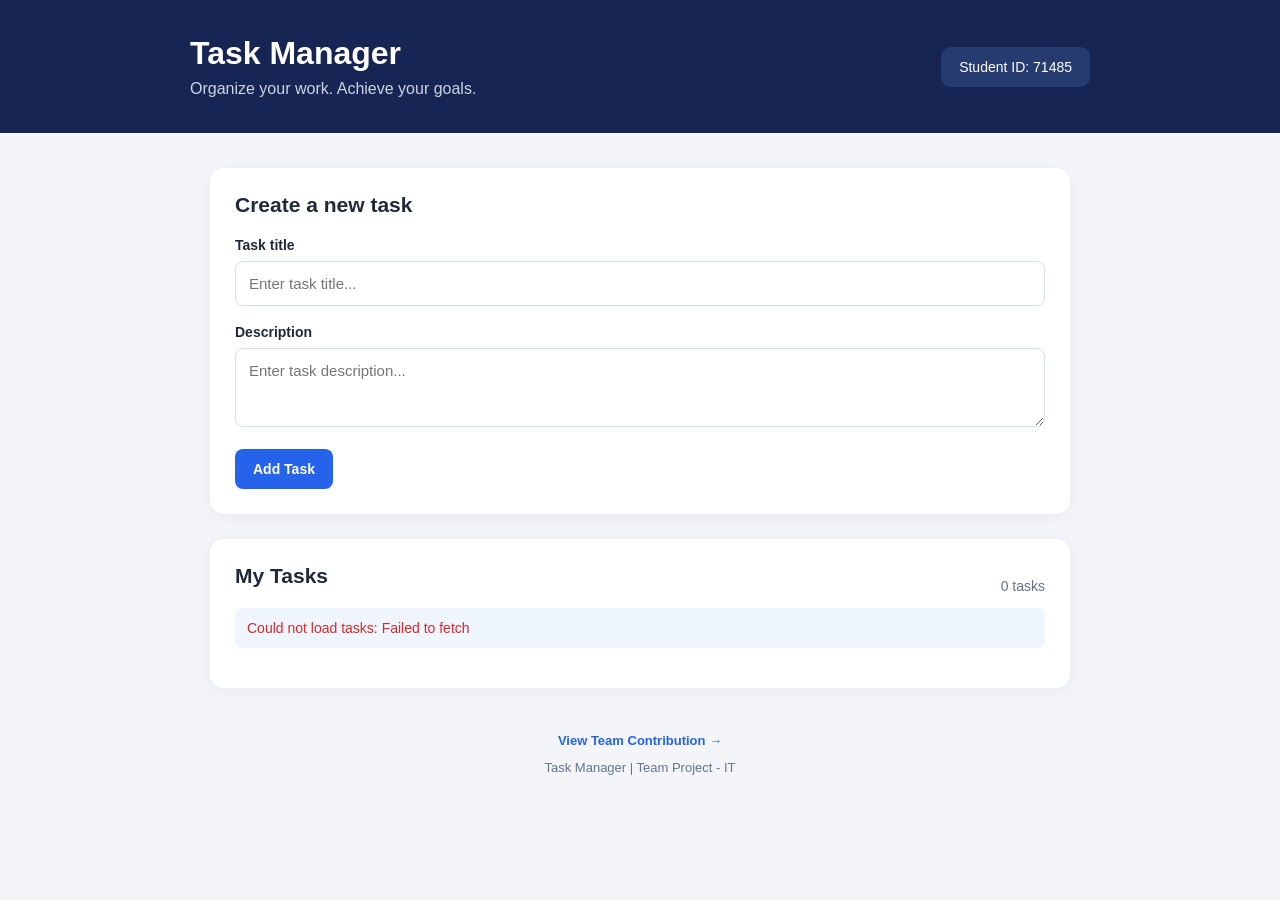
<file: index.html>
<!DOCTYPE html>
<html lang="en">
<head>
    <meta charset="UTF-8">
    <meta name="viewport" content="width=device-width, initial-scale=1.0">
    <title>Task Manager</title>
    <link rel="stylesheet" href="style.css">
</head>
<body>

    <header class="header">
        <div class="header-content">
            <div>
                <h1>Task Manager</h1>
                <p class="subtitle">Organize your work. Achieve your goals.</p>
            </div>
            <div class="student-badge">
                Student ID: <span id="student-id">71485</span>
            </div>
        </div>
    </header>

    <main class="container">

        <section class="form-section">
            <h2 id="form-heading">Create a new task</h2>

            <form id="task-form">
                <div class="form-group">
                    <label for="task-title">Task title</label>
                    <input
                        type="text"
                        id="task-title"
                        placeholder="Enter task title..."
                        required
                    >
                </div>

                <div class="form-group">
                    <label for="task-description">Description</label>
                    <textarea
                        id="task-description"
                        placeholder="Enter task description..."
                        rows="3"
                    ></textarea>
                </div>

                <div class="form-buttons">
                    <button type="submit" id="task-submit">
                        Add Task
                    </button>
                    <button type="button" id="cancel-edit" hidden>
                        Cancel
                    </button>
                </div>
            </form>
        </section>

        <section class="tasks-section">
            <div class="section-heading">
                <h2>My Tasks</h2>
                <span id="task-count">0 tasks</span>
            </div>

            <div id="status-message" role="status">
                Loading tasks...
            </div>

            <div id="task-list">
                <!-- Tasks will be loaded here -->
            </div>
        </section>

        <footer>
            <a id="contribution-link" href="contribution.html">
                View Team Contribution →
            </a>
            <p>Task Manager | Team Project - IT</p>
        </footer>

    </main>

    <script src="app.js"></script>
</body>
</html>
</file>
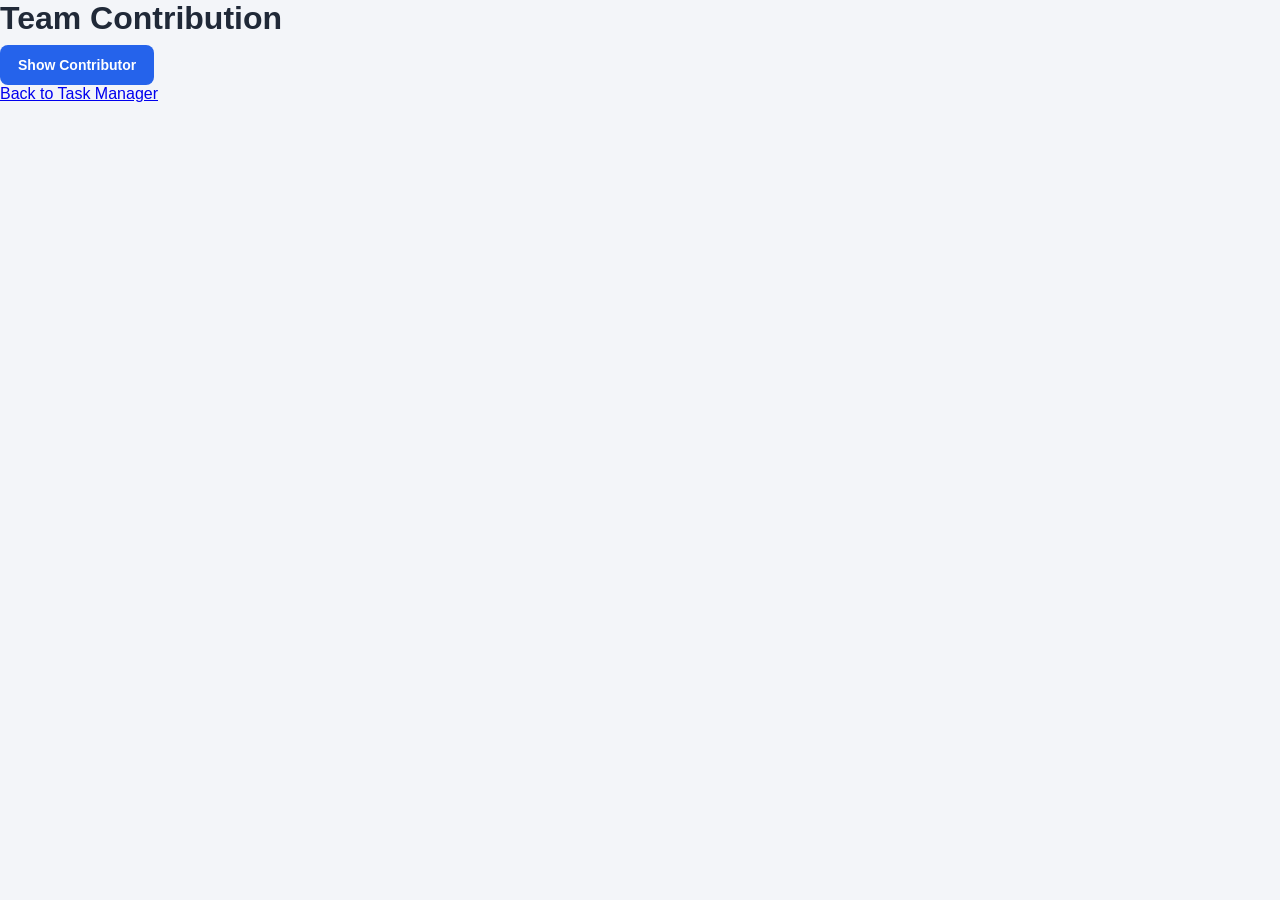
<file: contribution.html>
<!DOCTYPE html>
<html lang="en">
<head>
  <meta charset="UTF-8">
  <meta name="viewport" content="width=device-width, initial-scale=1.0">
  <title>Team Contribution</title>
  <link rel="stylesheet" href="style.css">
</head>
<body>
  <main>
    <h1>Team Contribution</h1>

    <button type="button" id="load-contributor">
      Show Contributor
    </button>

    <p id="contributor-student-id" aria-live="polite"></p>

    <a href="index.html">Back to Task Manager</a>
  </main>

  <script>
    const button = document.getElementById("load-contributor");
    const output = document.getElementById("contributor-student-id");

    button.addEventListener("click", async () => {
      button.disabled = true;
      output.textContent = "Loading...";

      try {
        const response = await fetch("./contribution.json");

        if (!response.ok) {
          throw new Error("Could not load contributor information.");
        }

        const data = await response.json();

        if (!data.contributorStudentId) {
          throw new Error("Contributor student ID is missing.");
        }

        output.textContent =
          "Contributor Student ID: " + data.contributorStudentId;
      } catch (error) {
        output.textContent = "Error: " + error.message;
      } finally {
        button.disabled = false;
      }
    });
  </script>
</body>
</html>
</file>
<file: style.css>
* {
    margin: 0;
    padding: 0;
    box-sizing: border-box;
}

body {
    font-family: Arial, sans-serif;
    background: #f3f5f9;
    color: #202938;
    min-height: 100vh;
}

.header {
    background: #172554;
    color: white;
    padding: 35px 20px;
}

.header-content {
    max-width: 900px;
    margin: auto;
    display: flex;
    justify-content: space-between;
    align-items: center;
    gap: 20px;
}

h1 {
    font-size: 32px;
    margin-bottom: 8px;
}

.subtitle {
    color: #cbd5e1;
}

.student-badge {
    background: #263b70;
    padding: 12px 18px;
    border-radius: 10px;
    font-size: 14px;
}

.container {
    max-width: 900px;
    margin: 35px auto;
    padding: 0 20px;
}

.form-section,
.tasks-section {
    background: white;
    padding: 25px;
    border-radius: 14px;
    margin-bottom: 25px;
    box-shadow: 0 3px 15px rgba(0,0,0,0.05);
}

h2 {
    font-size: 21px;
    margin-bottom: 20px;
}

.form-group {
    margin-bottom: 18px;
}

label {
    display: block;
    margin-bottom: 8px;
    font-weight: bold;
    font-size: 14px;
}

input,
textarea {
    width: 100%;
    padding: 13px;
    border: 1px solid #d8deea;
    border-radius: 8px;
    font-size: 15px;
    font-family: inherit;
}

input:focus,
textarea:focus {
    outline: 2px solid #93c5fd;
    border-color: #2563eb;
}

textarea {
    resize: vertical;
}

.form-buttons {
    display: flex;
    gap: 10px;
}

button {
    border: none;
    border-radius: 8px;
    padding: 12px 18px;
    cursor: pointer;
    font-size: 14px;
    font-weight: bold;
    background: #2563eb;
    color: white;
}

button:hover {
    opacity: 0.85;
}

button:disabled {
    opacity: 0.5;
    cursor: not-allowed;
}

#cancel-edit {
    background: #64748b;
}

.section-heading {
    display: flex;
    justify-content: space-between;
    align-items: center;
}

#task-count {
    color: #64748b;
    font-size: 14px;
}

#status-message {
    padding: 12px;
    margin-bottom: 15px;
    border-radius: 8px;
    background: #eff6ff;
    color: #1d4ed8;
    font-size: 14px;
}

#status-message:empty {
    display: none;
}

.task-item {
    border: 1px solid #e2e8f0;
    border-radius: 10px;
    padding: 18px;
    margin-bottom: 13px;
}

.task-title {
    font-size: 17px;
    font-weight: bold;
    margin-bottom: 8px;
}

.task-description {
    color: #64748b;
    margin-bottom: 12px;
    white-space: pre-wrap;
}

.task-status {
    display: inline-block;
    font-size: 12px;
    padding: 5px 10px;
    border-radius: 20px;
    background: #fef3c7;
    color: #92400e;
    margin-bottom: 13px;
}

.task-status.completed {
    background: #dcfce7;
    color: #166534;
}

.task-actions {
    display: flex;
    flex-wrap: wrap;
    gap: 8px;
}

.edit-task {
    background: #475569;
}

.delete-task {
    background: #dc2626;
}

.toggle-task {
    background: #15803d;
}

footer {
    text-align: center;
    padding: 20px;
    color: #64748b;
    font-size: 13px;
}

footer a {
    display: inline-block;
    margin-bottom: 12px;
    color: #2563eb;
    text-decoration: none;
    font-weight: bold;
}

@media (max-width: 600px) {
    .header-content {
        flex-direction: column;
        align-items: flex-start;
    }

    h1 {
        font-size: 27px;
    }

    .form-section,
    .tasks-section {
        padding: 18px;
    }
}
</file>
